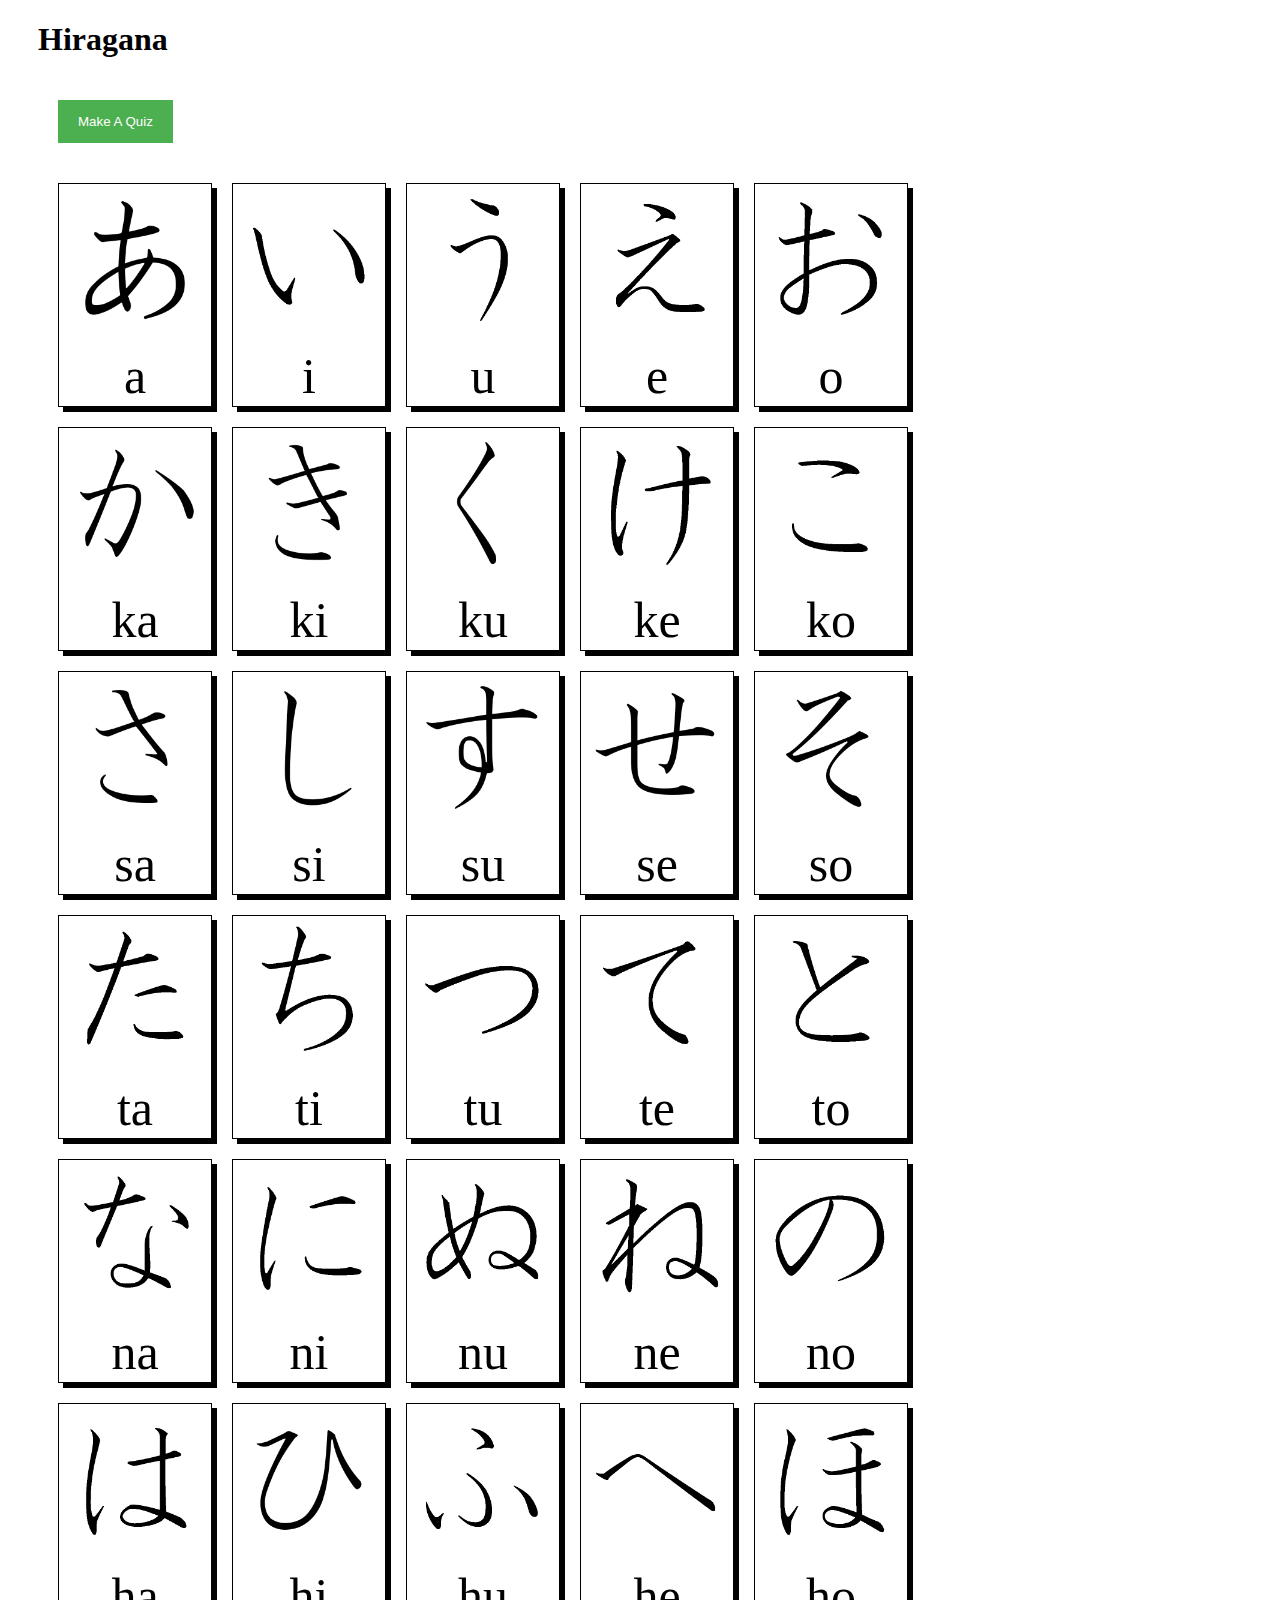
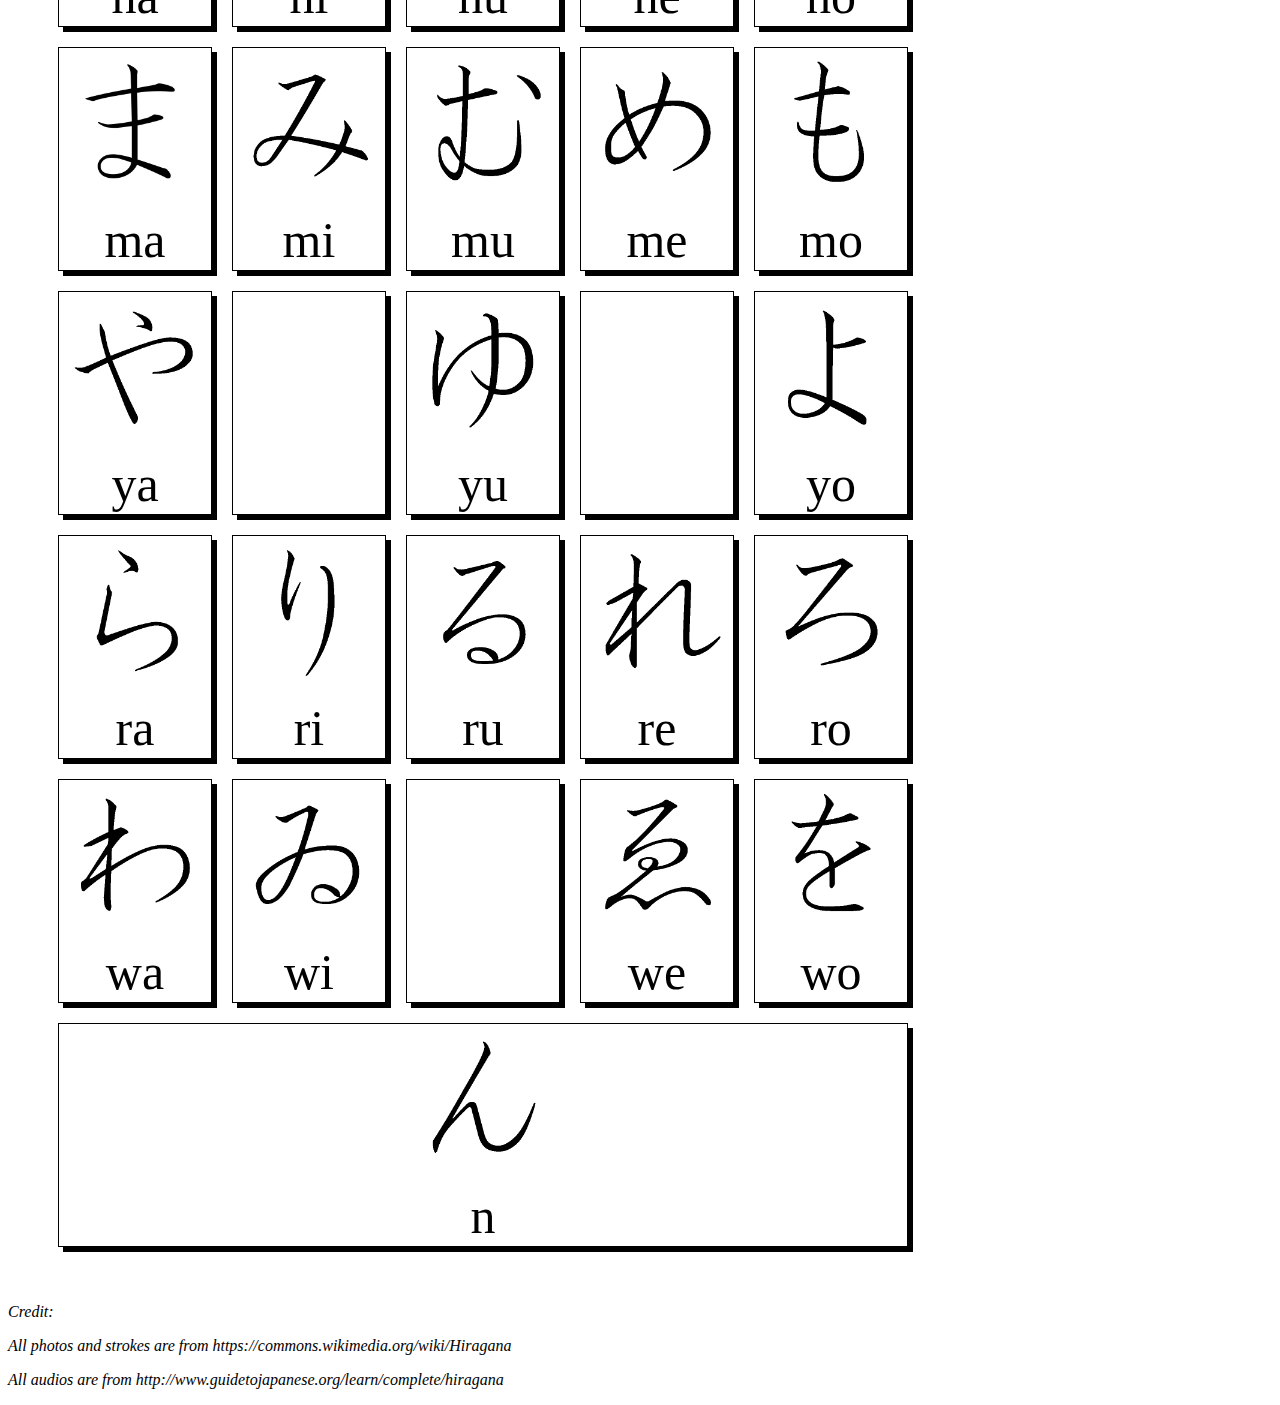
<file: front-end/index.html>
<!DOCTYPE html>
<html>
<head>
    <meta content="text/html;charset=utf-8" http-equiv="Content-Type">
    <meta content="utf-8" http-equiv="encoding">
    <title>Hiragana</title>
    <link rel="stylesheet" type="text/css" href="style.css">
    <script src="https://ajax.googleapis.com/ajax/libs/jquery/3.3.1/jquery.min.js"></script>
    <script src="index_functions.js"></script>
</head>

<body>

    <div id='body'>
    <h1>Hiragana</h1>
    <h2 id="quiz-message"></h2>

    <div id='submit-form'></div>

    <audio id="audio" src="images/sounds/a.mp3">
    </audio>

    <button id='change-mode-btn' onclick="change_mode()">Make A Quiz</button>
    <button id='done-selecting-btn' onclick="create_quiz()">Done selecting</button>

    <form id='hiragana_form' method='post' action='create_quiz.php'>
    <table cellspacing="20">
        <tr>
            <td id="a" class='char'>
                <img class='char-img' src="images/static_images/a.png">
                <p class='char-romaji'>a</p>
            </td>
            <td id="i" class='char'>
                <img class='char-img' src="images/static_images/i.png">
                <p class='char-romaji'>i</p>
            </td>
            <td id="u" class='char'>
                <img class='char-img' src="images/static_images/u.png">
                <p class='char-romaji'>u</p>
            </td>
            <td id="e" class='char'>
                <img class='char-img' src="images/static_images/e.png">
                <p class='char-romaji'>e</p>
            </td>
            <td id="o" class='char'>
                <img class='char-img' src="images/static_images/o.png">
                <p class='char-romaji'>o</p>
            </td>
        </tr>

        <tr>
            <td id="ka" class='char'>
                <img class='char-img' src="images/static_images/ka.png">
                <p class='char-romaji'>ka</p>
            </td>
            <td id="ki" class='char'>
                <img class='char-img' src="images/static_images/ki.png">
                <p class='char-romaji'>ki</p>
            </td>
            <td id="ku" class='char'>
                <img class='char-img' src="images/static_images/ku.png">
                <p class='char-romaji'>ku</p>
            </td>
            <td id="ke" class='char'>
                <img class='char-img' src="images/static_images/ke.png">
                <p class='char-romaji'>ke</p>
            </td>
            <td id="ko" class='char'>
                <img class='char-img' src="images/static_images/ko.png">
                <p class='char-romaji'>ko</p>
            </td>
        </tr>

        <tr>
            <td id="sa" class='char'>
                <img class='char-img' src="images/static_images/sa.png">
                <p class='char-romaji'>sa</p>
            </td>
            <td id="si" class='char'>
                <img class='char-img' src="images/static_images/si.png">
                <p class='char-romaji'>si</p>
            </td>
            <td id="su" class='char'>
                <img class='char-img' src="images/static_images/su.png">
                <p class='char-romaji'>su</p>
            </td>
            <td id="se" class='char'>
                <img class='char-img' src="images/static_images/se.png">
                <p class='char-romaji'>se</p>
            </td>
            <td id="so" class='char'>
                <img class='char-img' src="images/static_images/so.png">
                <p class='char-romaji'>so</p>
            </td>
        </tr>

        <tr>
            <td id="ta" class='char'>
                <img class='char-img' src="images/static_images/ta.png">
                <p class='char-romaji'>ta</p>
            </td>
            <td id="ti" class='char'>
                <img class='char-img' src="images/static_images/ti.png">
                <p class='char-romaji'>ti</p>
            </td>
            <td id="tu" class='char'>
                <img class='char-img' src="images/static_images/tu.png">
                <p class='char-romaji'>tu</p>
            </td>
            <td id="te" class='char'>
                <img class='char-img' src="images/static_images/te.png">
                <p class='char-romaji'>te</p>
            </td>
            <td id="to" class='char'>
                <img class='char-img' src="images/static_images/to.png">
                <p class='char-romaji'>to</p>
            </td>
        </tr>
        
        <tr>
            <td id="na" class='char'>
                <img class='char-img' src="images/static_images/na.png">
                <p class='char-romaji'>na</p>
            </td>
            <td id="ni" class='char'>
                <img class='char-img' src="images/static_images/ni.png">
                <p class='char-romaji'>ni</p>
            </td>
            <td id="nu" class='char'>
                <img class='char-img' src="images/static_images/nu.png">
                <p class='char-romaji'>nu</p>
            </td>
            <td id="ne" class='char'>
                <img class='char-img' src="images/static_images/ne.png">
                <p class='char-romaji'>ne</p>
            </td>
            <td id="no" class='char'>
                <img class='char-img' src="images/static_images/no.png">
                <p class='char-romaji'>no</p>
            </td>
        </tr>

        <tr>
            <td id="ha" class='char'>
                <img class='char-img' src="images/static_images/ha.png">
                <p class='char-romaji'>ha</p>
            </td>
            <td id="hi" class='char'>
                <img class='char-img' src="images/static_images/hi.png">
                <p class='char-romaji'>hi</p>
            </td>
            <td id="hu" class='char'>
                <img class='char-img' src="images/static_images/hu.png">
                <p class='char-romaji'>hu</p>
            </td>
            <td id="he" class='char'>
                <img class='char-img' src="images/static_images/he.png">
                <p class='char-romaji'>he</p>
            </td>
            <td id="ho" class='char'>
                <img class='char-img' src="images/static_images/ho.png">
                <p class='char-romaji'>ho</p>
            </td>
        </tr>

        <tr>
            <td id="ma" class='char'>
                <img class='char-img' src="images/static_images/ma.png">
                <p class='char-romaji'>ma</p>
            </td>
            <td id="mi" class='char'>
                <img class='char-img' src="images/static_images/mi.png">
                <p class='char-romaji'>mi</p>
            </td>
            <td id="mu" class='char'>
                <img class='char-img' src="images/static_images/mu.png">
                <p class='char-romaji'>mu</p>
            </td>
            <td id="me" class='char'>
                <img class='char-img' src="images/static_images/me.png">
                <p class='char-romaji'>me</p>
            </td>
            <td id="mo" class='char'>
                <img class='char-img' src="images/static_images/mo.png">
                <p class='char-romaji'>mo</p>
            </td>
        </tr>

        <tr>
            <td id="ya" class='char'>
                <img class='char-img' src="images/static_images/ya.png">
                <p class='char-romaji'>ya</p>
            </td>
            <td id="wh" class='char'>
                <img class='char-img' src="images/static_images/white.jpg">
                <p class='char-romaji'></p>
            </td>
            <td id="yu" class='char'>
                <img class='char-img' src="images/static_images/yu.png">
                <p class='char-romaji'>yu</p>
            </td>
            <td id="wh" class='char'>
                <img class='char-img' src="images/static_images/white.jpg">
                <p class='char-romaji'></p>
            </td>
            <td id="yo" class='char'>
                <img class='char-img' src="images/static_images/yo.png">
                <p class='char-romaji'>yo</p>
            </td>
        </tr>

        <tr>
            <td id="ra" class='char'>
                <img class='char-img' src="images/static_images/ra.png">
                <p class='char-romaji'>ra</p>
            </td>
            <td id="ri" class='char'>
                <img class='char-img' src="images/static_images/ri.png">
                <p class='char-romaji'>ri</p>
            </td>
            <td id="ru" class='char'>
                <img class='char-img' src="images/static_images/ru.png">
                <p class='char-romaji'>ru</p>
            </td>
            <td id="re" class='char'>
                <img class='char-img' src="images/static_images/re.png">
                <p class='char-romaji'>re</p>
            </td>
            <td id="ro" class='char'>
                <img class='char-img' src="images/static_images/ro.png">
                <p class='char-romaji'>ro</p>
            </td>
        </tr>

        <tr>
            <td id="wa" class='char'>
                <img class='char-img' src="images/static_images/wa.png">
                <p class='char-romaji'>wa</p>
            </td>
            <td id="wi" class='char'>
                <img class='char-img' src="images/static_images/wi.png">
                <p class='char-romaji'>wi</p>
            </td>
            <td id="wh" class='char'>
                <img class='char-img' src="images/static_images/white.jpg">
                <p class='char-romaji'></p>
            </td>
            <td id="we" class='char'>
                <img class='char-img' src="images/static_images/we.png">
                <p class='char-romaji'>we</p>
            </td>
            <td id="wo" class='char'>
                <img class='char-img' src="images/static_images/wo.png">
                <p class='char-romaji'>wo</p>
            </td>
        </tr>
            <td id="n" class='char' colspan="5">
                <img class='char-img' src="images/static_images/n.png">
                <p class='char-romaji'>n</p>
            </td>
        <tr>

        </tr>

    </table>
    </form>

</div>

<div id="credit">
    <p>Credit:</p>
    <p>All photos and strokes are from https://commons.wikimedia.org/wiki/Hiragana</p>
    <p>All audios are from http://www.guidetojapanese.org/learn/complete/hiragana</p>
</div>
    
</body>
</html>
</file>
<file: front-end/style.css>
#body {
    margin: auto 30px;
}

.char-img {
    width: 150px;
}

.char-romaji {
    margin: 0;
}

.char {
    text-align: center;
    border: 1px solid;
    box-shadow: 5px 5px;
    margin-left: 20px;
    margin-right: 20px;
    font-size: 50px;
}

#sound {
    display: none;
}

.kana-image {
    width: 40px;   
    border: 3px solid black;
    margin-left: 10px; 
    margin-top: 10px; 
}

#create-quiz-btn {
    display: none;
}

#quiz-message {
    border: 2px green solid;
    padding: 20px;
    text-align: center;
    display: none;
}

#done-selecting-btn {
    display: none;
}

.question-title {
    font-weight: 700;
    font-size: 30px;
}

#hiragana-quiz {
    color: white;
    font-size: 40px;
    background: green;
    text-align: center;
    margin: auto;
    padding: 20px 10px;
}

#result, #after-form {
    font-size: 30px;
    border: 5px solid#4CAF50;
    text-align: left;
    margin: 30px;
    padding: 20px 10px;
    display: none;
}

#change-mode-btn, #done-selecting-btn, .btn {
    background-color: #4CAF50;
    color: white;
    padding: 14px 20px;
    margin: 20px;
    border: none;
    cursor: pointer;    
}

#change-mode-btn:hover, #done-selecting-btn:hover, .btn:hover {
    opacity: 0.8;
}

.question {
    margin: 40px;
}

.answer {
    margin: 10px;
}

#login-form, #new-user-form {
    display: none;
    margin: 50px;
    border: 5px solid #4CAF50;
    padding: 20px;
    width: 30%;
}

.cancel-btn {
    background: red;
}

.form-input {
    margin: 10px;
}

#credit {
    font-style: italic;
}
</file>
